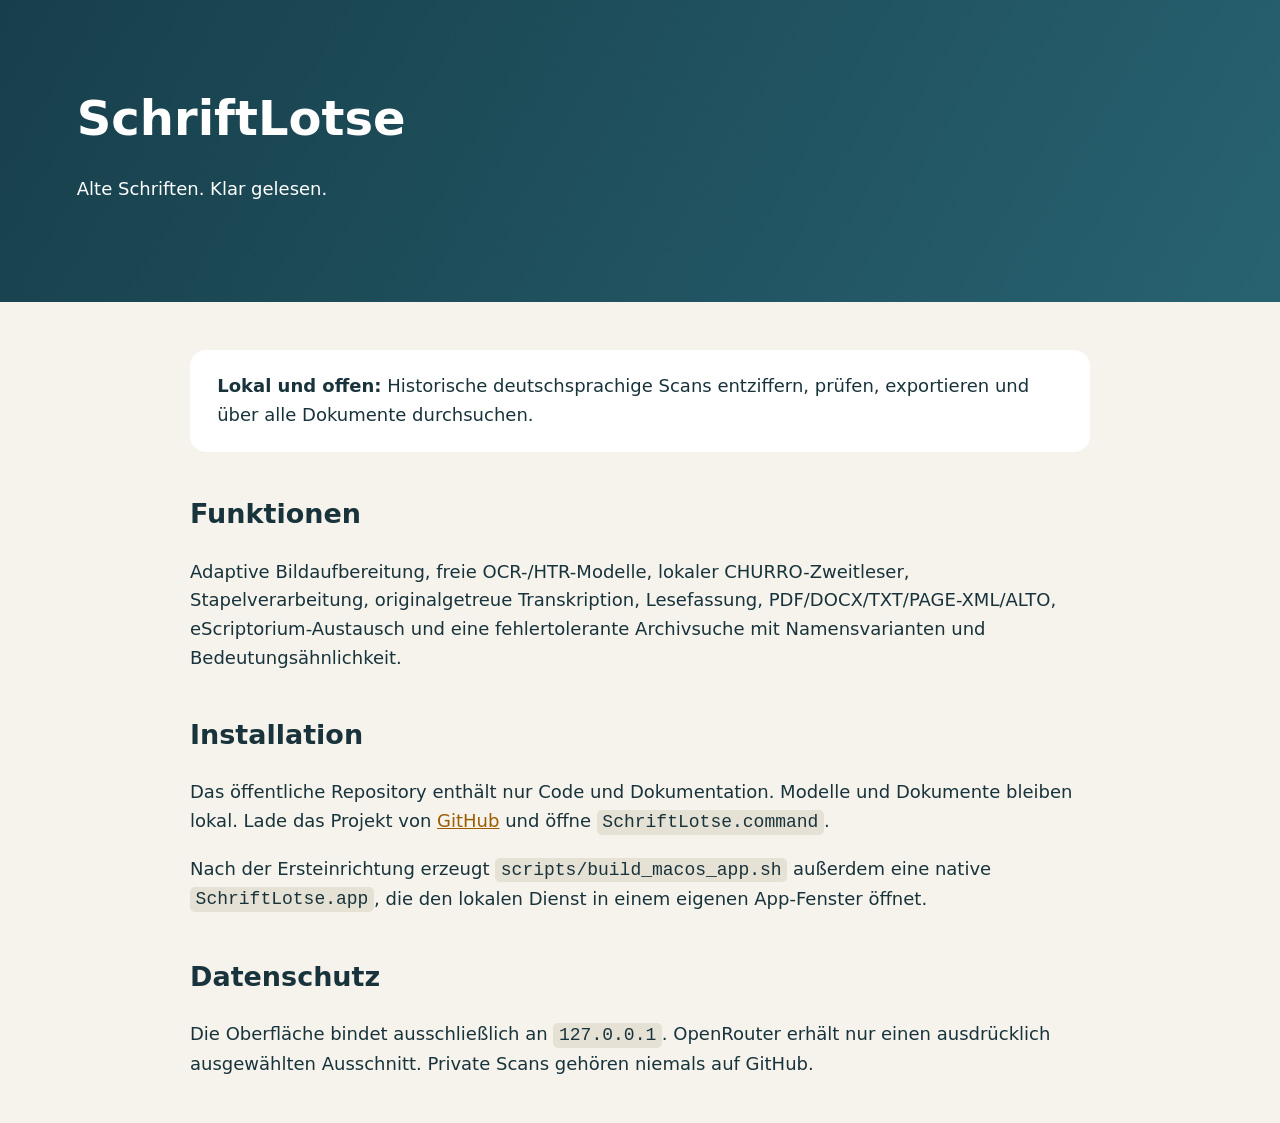
<file: docs/index.html>
<!doctype html>
<html lang="de">
<head>
  <meta charset="utf-8"><meta name="viewport" content="width=device-width,initial-scale=1">
  <title>SchriftLotse – Alte Schriften. Klar gelesen.</title>
  <style>
    body{font:18px/1.6 system-ui,sans-serif;margin:0;color:#18333b;background:#f5f3ec}
    header{background:linear-gradient(120deg,#173f4b,#286271);color:#fff;padding:5rem max(6vw,2rem)}
    main{max-width:900px;margin:3rem auto;padding:0 2rem}h1{font-size:3rem;margin:0}h2{margin-top:2.5rem}
    a{color:#9b5d00}.card{background:#fff;padding:1.4rem 1.7rem;border-radius:16px;margin:1rem 0}
    code{background:#e6e1d5;padding:.15rem .35rem;border-radius:5px}
  </style>
</head>
<body>
<header><h1>SchriftLotse</h1><p>Alte Schriften. Klar gelesen.</p></header>
<main>
  <div class="card"><strong>Lokal und offen:</strong> Historische deutschsprachige Scans
  entziffern, prüfen, exportieren und über alle Dokumente durchsuchen.</div>
  <h2>Funktionen</h2>
  <p>Adaptive Bildaufbereitung, freie OCR-/HTR-Modelle, lokaler CHURRO-Zweitleser,
  Stapelverarbeitung, originalgetreue
  Transkription, Lesefassung, PDF/DOCX/TXT/PAGE-XML/ALTO, eScriptorium-Austausch und eine
  fehlertolerante Archivsuche mit Namensvarianten und Bedeutungsähnlichkeit.</p>
  <h2>Installation</h2>
  <p>Das öffentliche Repository enthält nur Code und Dokumentation. Modelle und Dokumente
  bleiben lokal. Lade das Projekt von
  <a href="https://github.com/lukaskreibig/schriftlotse">GitHub</a> und öffne
  <code>SchriftLotse.command</code>.</p>
  <p>Nach der Ersteinrichtung erzeugt <code>scripts/build_macos_app.sh</code> außerdem eine
  native <code>SchriftLotse.app</code>, die den lokalen Dienst in einem eigenen App-Fenster
  öffnet.</p>
  <h2>Datenschutz</h2>
  <p>Die Oberfläche bindet ausschließlich an <code>127.0.0.1</code>. OpenRouter erhält nur
  einen ausdrücklich ausgewählten Ausschnitt. Private Scans gehören niemals auf GitHub.</p>
</main></body></html>
</file>
